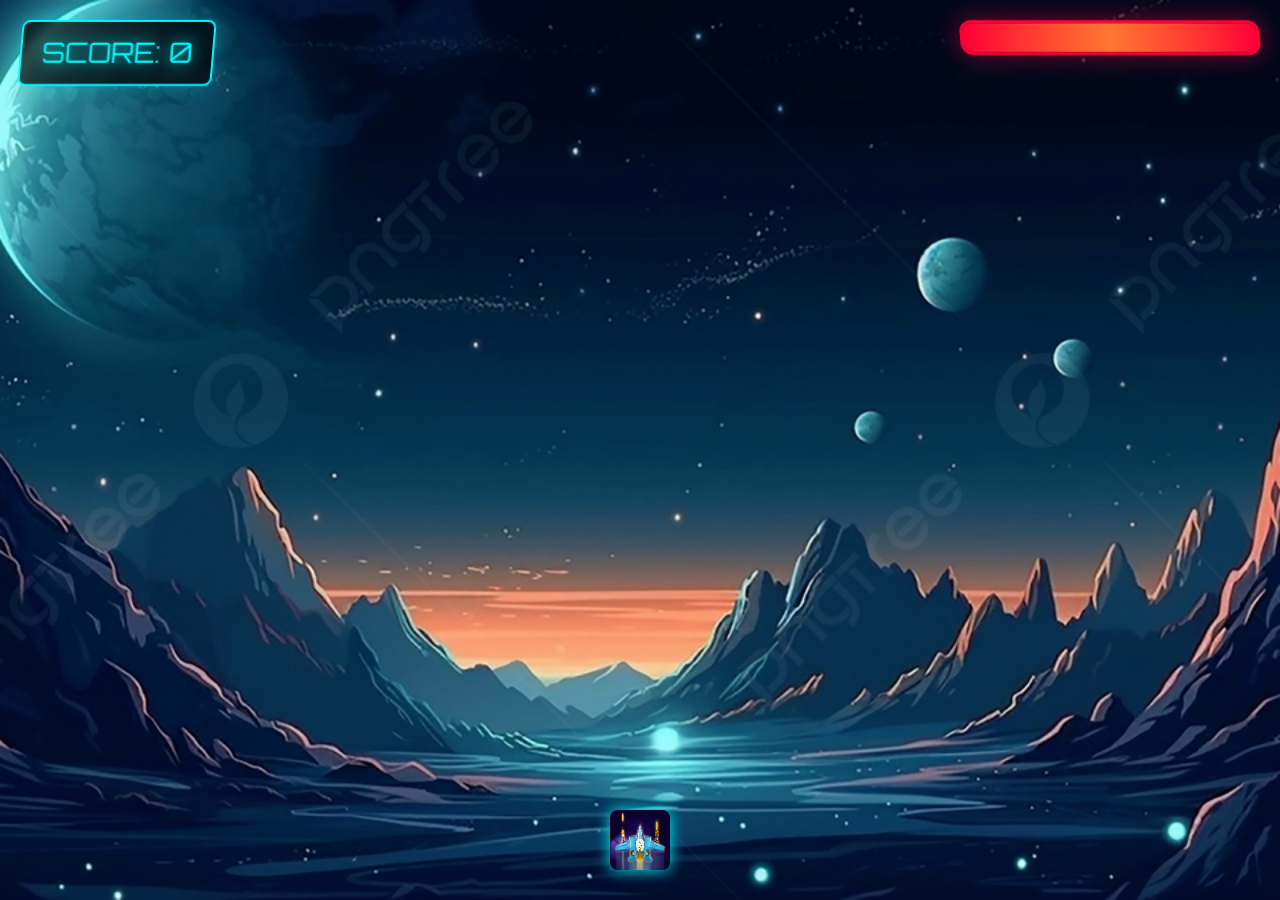
<file: Galactic Shooter/index.html>
<!DOCTYPE html>
<html lang="en">
<head>
  <meta charset="UTF-8">
  <meta name="viewport" content="width=device-width, initial-scale=1.0">
  <title>Space Shooter</title>
  <link href="https://cdn.jsdelivr.net/npm/bootstrap@5.1.3/dist/css/bootstrap.min.css" rel="stylesheet">
  <link href="https://fonts.googleapis.com/css2?family=Orbitron:wght@400;700&display=swap" rel="stylesheet">
  <link href="assets/img/icon.png" rel="icon" type="image">
  <link rel="stylesheet" href="assets/styles.css">
</head>
<body>
  <div class="game-container">
    <div class="score">SCORE: 0</div>
    <div class="health-bar"><div class="health-fill" style="width: 100%"></div></div>
    <div class="player"></div>
    <div class="game-over">
      <h1>GAME OVER</h1>
      <p>Final Score: <span id="final-score">0</span></p>
      <button class="play-again-btn">PLAY AGAIN</button>
    </div>
  </div>

  <script src="assets/script.js"></script>
</body>
</html>
</file>
<file: Galactic Shooter/assets/styles.css>
body {
      background: #000;
      margin: 0;
      font-family: 'Orbitron', sans-serif;
      overflow: hidden;
    }

    .game-container {
      position: relative;
      width: 100%;
      height: 100vh;
      background: url('img/bg2.jpg') no-repeat center center/cover;
      overflow: hidden;
    }

    .player {
      position: absolute;
      bottom: 30px;
      left: 50%;
      width: 60px;
      height: 60px;
      background: url('img/player.jpeg') center/contain no-repeat;
      border-radius: 8px;
      transform: translateX(-50%);
      box-shadow: 0 0 15px #00f7ff;
      z-index: 20;
    }

    .bullet {
      position: absolute;
      width: 8px;
      height: 25px;
      background: linear-gradient(to bottom, #00f7ff 0%, #0066ff 100%);
      border-radius: 4px 4px 8px 8px;
      box-shadow: 0 0 15px #00f7ff, inset 0 -5px 10px rgba(0,255,255,0.5);
      z-index: 15;
      animation: bulletGlow 0.5s infinite alternate;
    }

    @keyframes bulletGlow {
      from { box-shadow: 0 0 10px #00f7ff, inset 0 -5px 10px rgba(0,255,255,0.5); }
      to { box-shadow: 0 0 20px #00f7ff, inset 0 -5px 15px rgba(0,255,255,0.8); }
    }

    .bullet-trail {
      position: absolute;
      width: 6px;
      height: 6px;
      background: rgba(0, 247, 255, 0.6);
      border-radius: 50%;
      animation: trailFade 0.5s forwards;
      pointer-events: none;
    }

    @keyframes trailFade {
      0% { transform: scale(1); opacity: 1; }
      100% { transform: scale(2); opacity: 0; }
    }

    .muzzle-flash {
      position: absolute;
      width: 20px;
      height: 20px;
      background: radial-gradient(circle, #ff6600 0%, transparent 70%);
      animation: flash 0.05s linear;
      pointer-events: none;
    }

    @keyframes flash {
      from { opacity: 1; transform: scale(0.5); }
      to { opacity: 0; transform: scale(1.5); }
    }

    .enemy {
      position: absolute;
      width: 50px;
      height: 50px;
      background: url('img/ufo.jpeg') center/contain no-repeat;
      border-radius: 50%;
      box-shadow: 0 0 15px #ff0037;
      z-index: 10;
    }

    .explosion {
      position: absolute;
      width: 50px;
      height: 50px;
      background: rgba(255, 0, 55, 0.5);
      border-radius: 50%;
      animation: explode 0.3s forwards;
      z-index: 25;
    }

    @keyframes explode {
      100% { transform: scale(3); opacity: 0; }
    }

    .score {
      position: absolute;
      top: 20px;
      left: 20px;
      color: #00f7ff;
      font-size: 28px;
      text-shadow: 0 0 15px #00f7ff;
      padding: 10px 20px;
      background: rgba(0, 0, 0, 0.7);
      border: 2px solid #00f7ff;
      border-radius: 8px;
      box-shadow: 0 0 20px rgba(0, 247, 255, 0.3);
      backdrop-filter: blur(5px);
      transform: skewX(-5deg);
    }

    .health-bar {
      position: absolute;
      top: 20px;
      right: 20px;
      width: 300px;
      height: 35px;
      background: rgba(0, 0, 0, 0.9);
      border: 3px solid #ff0037;
      border-radius: 12px;
      overflow: hidden;
      box-shadow: 0 0 25px rgba(255, 0, 55, 0.5);
      backdrop-filter: blur(5px);
      transform: skewX(5deg);
    }

    .health-fill {
      width: 100%;
      height: 100%;
      background: linear-gradient(90deg, #ff0037 0%, #ff5500 50%, #ff0037 100%);
      transition: width 0.5s ease-out;
      position: relative;
      overflow: hidden;
    }

    .health-fill::after {
      content: '';
      position: absolute;
      top: 0;
      left: 0;
      right: 0;
      bottom: 0;
      background: linear-gradient(90deg, transparent 0%, rgba(255, 255, 255, 0.2) 50%, transparent 100%);
      animation: healthGlow 2s infinite;
    }

    @keyframes healthGlow {
      0% { transform: translateX(-100%); }
      100% { transform: translateX(100%); }
    }

    @keyframes healthPulse {
      0% { transform: scale(1); border-color: #ff0037; }
      50% { transform: scale(1.1); border-color: #ff5500; box-shadow: 0 0 40px rgba(255, 0, 55, 0.8); }
      100% { transform: scale(1); border-color: #ff0037; }
    }

    .health-bar.damage {
      animation: healthPulse 0.5s ease;
    }

    .game-over {
      position: absolute;
      top: 50%;
      left: 50%;
      transform: translate(-50%, -50%);
      text-align: center;
      color: #ff0037;
      text-shadow: 0 0 20px #ff0037;
      display: none;
      z-index: 100;
    }

    .game-over h1 {
      font-size: 4em;
      animation: glitch 1s infinite;
    }

    @keyframes glitch {
      0% { transform: translate(0); }
      20% { transform: translate(-2px, 2px); }
      40% { transform: translate(-2px, -2px); }
      60% { transform: translate(2px, 2px); }
      80% { transform: translate(2px, -2px); }
      100% { transform: translate(0); }
    }

    .power-up {
      position: absolute;
      width: 70px;
      height: 70px;
      background: url('img/power.webp') center/contain no-repeat;
      border-radius: 4px;
      animation: float 2s ease-in-out infinite;
      z-index: 15;
    }

    @keyframes float {
      0%, 100% { transform: translateY(0); }
      50% { transform: translateY(-10px); }
    }

    .play-again-btn {
      background: none;
      border: 2px solid #00f7ff;
      color: #00f7ff;
      padding: 15px 30px;
      font-size: 1.2em;
      cursor: pointer;
      transition: all 0.3s ease;
      margin-top: 20px;
    }

    .play-again-btn:hover {
      background: #00f7ff22;
      box-shadow: 0 0 20px #00f7ff;
    }

    @keyframes floatUp {
      0% { transform: translateY(0); opacity: 1; }
      100% { transform: translateY(-50px); opacity: 0; }
    }

    @keyframes flashDamage {
      0% { opacity: 0.7; }
      100% { opacity: 0; }
    }

    @keyframes shake {
      0%, 100% { transform: translateX(-50%) translateY(0); }
      25% { transform: translateX(-50%) translateX(-5px); }
      50% { transform: translateX(-50%) translateX(5px); }
      75% { transform: translateX(-50%) translateX(-5px); }
    }
</file>
